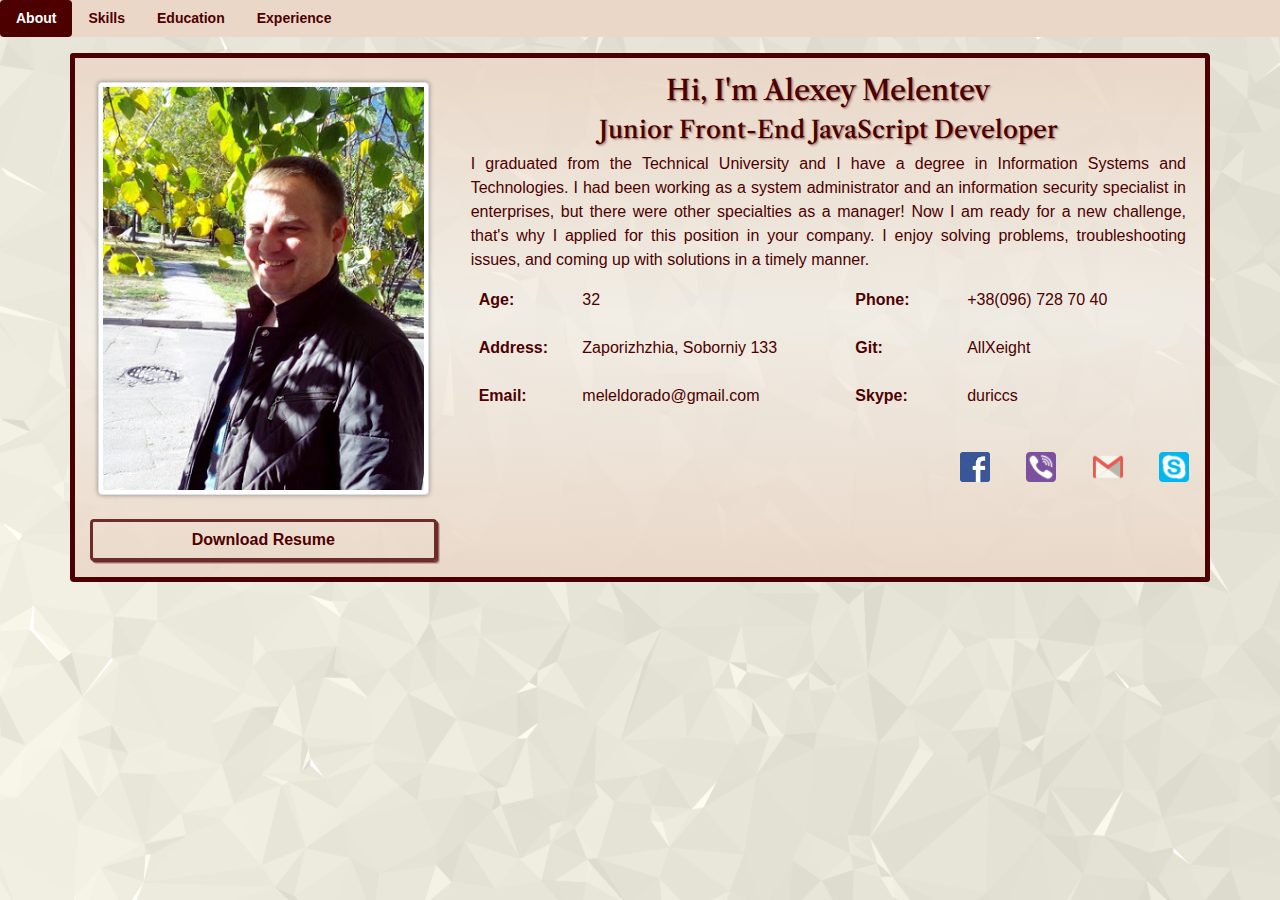
<file: Alexey_Melentev.html>
﻿<!DOCTYPE html>
<html lang="en">
<head>
    <meta charset="utf-8">
    <title>Alexey Melentev</title>
    <meta name="viewport" content="width=device-width, initial-scale=1, shrink-to-fit=no">

    <!-- Link Bootstrap CSS -->
    <link rel="stylesheet" href="https://stackpath.bootstrapcdn.com/bootstrap/4.3.1/css/bootstrap.min.css" integrity="sha384-ggOyR0iXCbMQv3Xipma34MD+dH/1fQ784/j6cY/iJTQUOhcWr7x9JvoRxT2MZw1T" crossorigin="anonymous">
    <!-- Link Swiper's CSS -->
    <link rel="stylesheet" href="app/css/swiper.min.css">
    <!-- Link Animate CSS -->
    <link href="app/css/animate.css" rel="stylesheet" />
    <!--Google Fonts-->
    <link href="https://fonts.googleapis.com/css?family=Amiri|Cardo|El+Messiri|Libre+Caslon+Text|Martel|Philosopher|Playfair+Display|Rufina&display=swap" rel="stylesheet">
    <!--Link Main CSS-->
    <link href="app/css/main.css" rel="stylesheet" />

</head>
<body>
    <ul class="nav nav-pills md-4 navBgColor navbar-custom" id="pills-tab" role="tablist">
        <li class="nav-item">
            <a class="nav-link active navTxtColor" id="about-tab" data-toggle="pill" href="#about" role="tab" aria-controls="about" aria-selected="true">About</a>
        </li>
        <li class="nav-item">
            <a class="nav-link navTxtColor" id="skills-tab" data-toggle="pill" href="#skills" role="tab" aria-controls="skills" aria-selected="false">Skills</a>
        </li>
        <li class="nav-item">
            <a class="nav-link navTxtColor" id="education-tab" data-toggle="pill" href="#education" role="tab" aria-controls="education" aria-selected="false">Education</a>
        </li>
        <li class="nav-item">
            <a class="nav-link navTxtColor" id="experience-tab" data-toggle="pill" href="#experience" role="tab" aria-controls="experience" aria-selected="false">Experience</a>
        </li>
    </ul>
    <div class="tab-content" id="pills-tabContent">

        <!--ABOUT-->

        <div class="tab-pane fade show active pt-3" id="about" role="tabpanel" aria-labelledby="pills-home-tab">
            <div class="container backgroundAbout">
                <div class="row justify-content-center">
                    <div class="col-sm-12 col-lg-4">
                        <div class="row photo-profile m-2">
                            <img src="app/img/alexeymelentev.png" class="<rounded mx-auto d-block img-thumbnail" alt="Photo" />
                        </div>
                        <div class="row justify-content-center mb-3">
                            <div class="col-lg-12 col-md-6 col-sm-8 col-8">
                                <a href="Alexey_Melentev_Front_End.pdf" download class="btn btn-md btn-block" role="button" aria-pressed="true">Download Resume</a>
                            </div>
                        </div>
                    </div>
                    <div class="col-sm-12 col-lg-8">
                        <h3 class="text-center mt-3 animated fadeInDown">Hi, I'm Alexey Melentev</h3>
                        <h4 class="text-center m-2 animated pulse">Junior Front-End JavaScript Developer</h4>
                        <p class="text-justify m-1">
                            I graduated from the Technical University and I have a degree in Information Systems and Technologies.
                            I had been working as a system administrator and an information security specialist in enterprises, but there were other specialties as a manager!
                            Now I am ready for a new challenge, that's why I applied for this position in your company.
                            I enjoy solving problems, troubleshooting issues, and coming up with solutions in a timely manner.
                        </p>
                        <div class="row">
                            <div class="col-lg-6">
                                <table class="table table-borderless">
                                    <tbody>
                                        <tr>
                                            <th scope="row">Age:</th>
                                            <td>32</td>
                                        </tr>
                                        <tr>
                                            <th scope="row">Address:</th>
                                            <td>Zaporizhzhia, Soborniy 133</td>
                                        </tr>
                                        <tr>
                                            <th scope="row">Email:</th>
                                            <td>meleldorado@gmail.com</td>
                                        </tr>
                                    </tbody>
                                </table>
                            </div>
                            <div class="col-lg-6">
                                <table class="table table-borderless">
                                    <tbody>
                                        <tr>
                                            <th scope="row">Phone:</th>
                                            <td>+38(096) 728 70 40</td>
                                        </tr>
                                        <tr>
                                            <th scope="row">Git:</th>
                                            <td>AllXeight</td>
                                        </tr>
                                        <tr>
                                            <th scope="row">Skype:</th>
                                            <td>duriccs</td>
                                        </tr>
                                    </tbody>
                                </table>
                            </div>
                        </div>
                        <div class="row justify-content-end mb-4">
                            <div class="footer-copy">
                                <a href="https://www.facebook.com/mel.eldorado"><img src="./app/img/facebookTwo.jpg"></a>
                                <a href="viber://add?number=380967287040"><img src="./app/img/viber.png"></a>
                                <a href="mailto:meleldorado@gmail.com?subject=Work"><img src="./app/img/gmail.png"></a>
                                <a href="skype:duriccs?chat"><img src="./app/img/skype.png"></a>
                            </div>
                        </div>
                    </div>
                </div>
            </div>
        </div>

        <!--SKILLS-->

        <div class="tab-pane fade pt-3" id="skills" role="tabpanel" aria-labelledby="skills-tab">
            <div class="row justify-content-center">
                <h2 class="text-center animated bounceInLeft">SKILLS</h2>
            </div>
            <div class="container backgroundSkills">
                <div class="row mt-5">
                    <div class="col-md-6 mb-5">
                        <h5 class="text-center">PROFESSIONAL SKILLS </h5>
                        <div class="mt-2">HTML&CSS</div>
                        <div class="progress mt-2">
                            <div class="progress-bar progress-bar-striped progress-bar-animated" role="progressbar" style="width: 85%" aria-valuenow="85" aria-valuemin="0" aria-valuemax="100">85%</div>
                        </div>
                        <div class="mt-2">Java Script</div>
                        <div class="progress mt-2">
                            <div class="progress-bar progress-bar-striped progress-bar-animated" role="progressbar" style="width: 80%" aria-valuenow="80" aria-valuemin="0" aria-valuemax="100">80%</div>
                        </div>
                        <div class="mt-2">Bootstrap</div>
                        <div class="progress mt-2">
                            <div class="progress-bar progress-bar-striped progress-bar-animated" role="progressbar" style="width: 75%" aria-valuenow="75" aria-valuemin="0" aria-valuemax="100">75%</div>
                        </div>
                        <div class="mt-2">GULP</div>
                        <div class="progress mt-2">
                            <div class="progress-bar progress-bar-striped progress-bar-animated" role="progressbar" style="width: 50%" aria-valuenow="50" aria-valuemin="0" aria-valuemax="100">50%</div>
                        </div>
                    </div>
                    <div class="col-md-6 mb-5">
                        <h5 class="text-center">ADDITIONAL SKILLS</h5>
                        <div class="mt-2">English</div>
                        <div class="progress mt-2">
                            <div class="progress-bar progress-bar-striped progress-bar-animated" role="progressbar" style="width: 50%" aria-valuenow="50" aria-valuemin="0" aria-valuemax="100">50%</div>
                        </div>
                        <div class="mt-2">Creativity</div>
                        <div class="progress mt-2">
                            <div class="progress-bar progress-bar-striped progress-bar-animated" role="progressbar" style="width: 75%" aria-valuenow="75" aria-valuemin="0" aria-valuemax="100">75%</div>
                        </div>
                        <div class="mt-2">Teamwork</div>
                        <div class="progress mt-2">
                            <div class="progress-bar progress-bar-striped progress-bar-animated" role="progressbar" style="width: 85%" aria-valuenow="85" aria-valuemin="0" aria-valuemax="100">85%</div>
                        </div>
                        <div class="mt-2">Chess:)</div>
                        <div class="progress mt-2">
                            <div class="progress-bar progress-bar-striped progress-bar-animated" role="progressbar" style="width: 95%" aria-valuenow="95" aria-valuemin="0" aria-valuemax="100">95%</div>
                        </div>
                    </div>
                </div>
            </div>
        </div>

        <!--EDUCATION-->

        <div class="tab-pane fade pt-3" id="education" role="tabpanel" aria-labelledby="education-tab">
            <div class="row justify-content-center">
                <h2 class="text-center animated rubberBand">EDUCATION</h2>
            </div>
            <div class="education">
                <div class="swiper-container">
                    <div class="swiper-wrapper">
                        <div class="swiper-slide text-center">
                            <h5 class="m-1 mt-5">
                                ITVDN - IT school, 2018-2019
                            </h5>
                            <p class="m-1 mt-5"> JavaScript Essential Certificate</p>
                            <p class="m-1">JavaScript Advanced Certificate</p>
                            <p class="m-1">HTML5 & CSS3 Advanced Certificate</p>
                        </div>
                        <div class="swiper-slide text-center">
                            <h5 class="m-1 mt-4">Zaporizhzhia National University, 2012</h5>
                            <p> Computer Science, Master</p>
                            <p class="text-justify m-2">
                                I received this degree in this prestigious institution.
                                I successfully completed all the tasks and received an average grade in all subjects of 4.5 out of 5
                            </p>
                        </div>
                        <div class="swiper-slide text-center">
                            <h5 class="m-1 mt-4">Zaporizhzhia National University, 2009-2012</h5>
                            <p> Lawyer, Specialist</p>
                            <p class="text-justify m-2">
                                I received this degree in this prestigious institution.
                                I successfully completed all the tasks and received an average grade in all subjects of 4.4 out of 5
                            </p>
                        </div>
                        <div class="swiper-slide text-center">
                            <h5 class="m-1 mt-4">Zaporizhzhia National University, 2004-2009</h5>
                            <p> Application programmer, Specialist</p>
                            <p class="text-justify m-2">
                                I received this degree in this prestigious institution.
                                I successfully completed all the tasks and received an average grade in all subjects of 4.3 out of 5
                            </p>
                        </div>
                    </div>
                    <div class="swiper-pagination"></div>
                </div>
            </div>
        </div>

        <!--EXPIRIENCE-->

        <div class="tab-pane fade pt-3" id="experience" role="tabpanel" aria-labelledby="experience-tab">
            <div class="row justify-content-center">
                <h2 class="text-center m-2 animated fadeInRightBig">EXPERIENCE</h2>
            </div>
            <div class="container backgroundExperience">
                <div class="row mt-2">
                    <div class="col-md-3">
                        <h5 class="text-center m-1">May 2015 - May 2017</h5>
                    </div>
                    <div class="col-md-8 text-justify">
                        <h6 class="m-1">Leading Data Protection Specialist at Motor-Bank</h6>
                        <p class="m-2">
                            Development of algorithms for the protection of confidential information and their implementation in organizational documents.
                            Directly work with confidential information and actions related to its maintenance!
                        </p>
                    </div>
                </div>
                <hr/>
                <div class="row mt-2">
                    <div class="col-md-3">
                        <h5 class="text-center m-1">Oct 2012 - Dec 2014</h5>
                    </div>
                    <div class="col-md-8 text-justify">
                        <h6 class="m-1">Security Specialist, Regional Leader at Skvortsovo</h6>
                        <p class="m-2">
                            Organization and control over the work of the enterprise, conducting interviews, checking personnel, 
                            maintaining stable operation of security systems, working with receivables!
                        </p>
                    </div>
                </div>
                <hr/>
                <div class="row mt-2">
                    <div class="col-md-3">
                        <h5 class="text-center m-1">Aug 2009 – Jan 2011</h5>
                    </div>
                    <div class="col-md-8 text-justify">
                        <h6 class="m-1">Security Systems Specialist, Deputy Head of Security Service (for technical matters) at RIST</h6>
                        <p class="m-2">
                            Organization and control over the work of the security service, conducting interviews, 
                            checking personnel, maintaining stable operation of security systems, 
                            creating and implementing a database of access control systems, 
                            and developing algorithms to provide access to the enterprise for about 1,200 employees in three work shifts!
                        </p>
                    </div>
                </div>                
            </div>
        </div>
    </div>

    <!--Bootstrap JS -->
    <script src="https://code.jquery.com/jquery-3.3.1.slim.min.js" integrity="sha384-q8i/X+965DzO0rT7abK41JStQIAqVgRVzpbzo5smXKp4YfRvH+8abtTE1Pi6jizo" crossorigin="anonymous"></script>
    <script src="https://cdnjs.cloudflare.com/ajax/libs/popper.js/1.14.7/umd/popper.min.js" integrity="sha384-UO2eT0CpHqdSJQ6hJty5KVphtPhzWj9WO1clHTMGa3JDZwrnQq4sF86dIHNDz0W1" crossorigin="anonymous"></script>
    <script src="https://stackpath.bootstrapcdn.com/bootstrap/4.3.1/js/bootstrap.min.js" integrity="sha384-JjSmVgyd0p3pXB1rRibZUAYoIIy6OrQ6VrjIEaFf/nJGzIxFDsf4x0xIM+B07jRM" crossorigin="anonymous"></script>

    <!-- Swiper JS -->
    <script src="app/js/swiper.min.js"></script>

    <!--Main JS-->
    <script src="app/js/main.js"></script>

</body>
</html>
</file>
<file: app/css/main.css>
﻿/*
 *     1 - ABOUT
 *     2 - SKILLS
 *     3 - EDUCATION
 *     4 - EXPERIENCE
 *     5 - PORTFOLIO
*/

/*font-family: 'Playfair Display', serif;
font-family: 'Libre Caslon Text', serif;
font-family: 'Amiri', serif;
font-family: 'Martel', serif;
font-family: 'Cardo', serif;
font-family: 'Philosopher', sans-serif;
font-family: 'El Messiri', sans-serif;
font-family: 'Rufina', serif;*/

* {
    /*font-family: 'Rufina', serif;*/
    font-family: sans-serif;
    color: rgb(77, 0, 0);
    font-size: 16px;
}

body {
    background-image: url('../img/triangles.png');
    background-repeat: no-repeat;
    background-position: center center;
    background-attachment: fixed;
    background-size: cover;
    height: 100%;
    /*background-color: rgb(248, 242, 237);*/
    margin: 0px;
    padding: 0px;
}

/*  1 - ABOUT */

.navbar-custom {
    background-color: rgb(234, 215, 200);
}

.navTxtColor {
    color: rgb(77, 0, 0);
    font-weight: bold;
    font-size: 14px;
}

.navbar-custom .nav-item .nav-link.active,
.navbar-custom .nav-item .nav-link:focus,
.navbar-custom .nav-item .nav-link:hover {
    background-color: rgb(77, 0, 0);
    color: white;
}

/*.border-custom {
    border: 5px solid rgb(77, 0, 0);
    border-radius: 3px 4px;
}*/

.backgroundAbout, .backgroundSkills, .backgroundExperience {
    /*background-image: url('../img/triangles.jpg');*/
    background-image: linear-gradient(rgba(234, 215, 200, 0.9), rgba(248, 242, 237, 0.6), rgba(234, 215, 200,0.9));
    background-repeat: no-repeat;
    background-size: cover;
    height: 100%;
    border: 5px solid rgb(77, 0, 0);
    border-radius: 3px 4px;
}

h1, h2, h3, h4, h5, h6 {
    font-family: 'Libre Caslon Text', serif;
    text-shadow: 1px 1px 1px rgba(77, 0, 0,0.3), 2px 2px 2px rgba(77, 0, 0,0.2);
}

.photo-profile img {
    margin: 1em;
    display: block;
    box-shadow: 0 0 5px rgba(0,0,0,.4);
}

.btn {
    font-weight: bold;
    color: rgb(77, 0, 0);
    border: 3px solid rgba(77, 0, 0,0.8);
    box-shadow: 1px 1px 0px 0px rgba(77, 0, 0,0.6), 2px 2px 0px 0px rgba(77, 0, 0,0.4), 3px 3px 0px 0px rgba(77, 0, 0,0.2);
}

    .btn:hover {
        background-color: rgb(77, 0, 0);
        color: white;
    }

    .btn:focus {
        box-shadow: none;
    }

th, td {
    font-family: Helvetica Neue, Helvetica, Arial, sans-serif;
}

.footer-copy img {
    width: 30px;
    height: 30px;
    margin: 1em;
    transition: all 0.25s ease;
}

    .footer-copy img:hover {
        transform: scale(1.3);
    }

/*.navbar-nav li {
    transition: all 0.25s ease;
}

    .navbar-nav li:hover {
        transform: scale(1.2);
    }*/


/*  2 - SKILLS */

.progress-bar {
    background-color: rgb(102, 102, 255);
    color: rgb(248, 242, 237);
    font-size: 14px;
}

.progress {
    border: 1px solid rgba(95, 87, 81, 0.20);
}

/*  3 - EDUCATION */

.education {
    /*font-family: Helvetica Neue, Helvetica, Arial, sans-serif;*/
    margin: 0;
    padding: 0;
}

.swiper-container {
    /*background-image: url('../img/wallpack.jpg');*/
    background-image: linear-gradient(#000044, #897683);
    background-repeat: no-repeat;
    background-size: cover;
    height: 100%;
    width: 100%;
    padding-top: 50px;
    padding-bottom: 50px;
}

.swiper-slide {
    background-image: linear-gradient(#cdbcc1, #797494);
    background-position: center;
    background-size: cover;
    width: 300px;
    height: 300px;
    font-weight: bold;
    border: 1px solid white;
    border-radius: 2px 3px;
}

    .swiper-slide:hover {
        background-image: linear-gradient(#ddd2d6, #8b87a3);
        box-shadow: 2px 4px 3px rgba(68, 75, 75, 0.70);
    }

/*  4 - EXPERIENCE */

/*.backgroundExperience {
    background-image: linear-gradient(rgba(124,192,63,0.8), rgba(82,173,132,0.8), rgba(84,136,171,0.8), rgba(114,141,122,0.7));
    background-repeat: no-repeat;
    background-size: cover;
    height: 100%;
}*/


/*  5 - PORTFOLIO */
</file>
